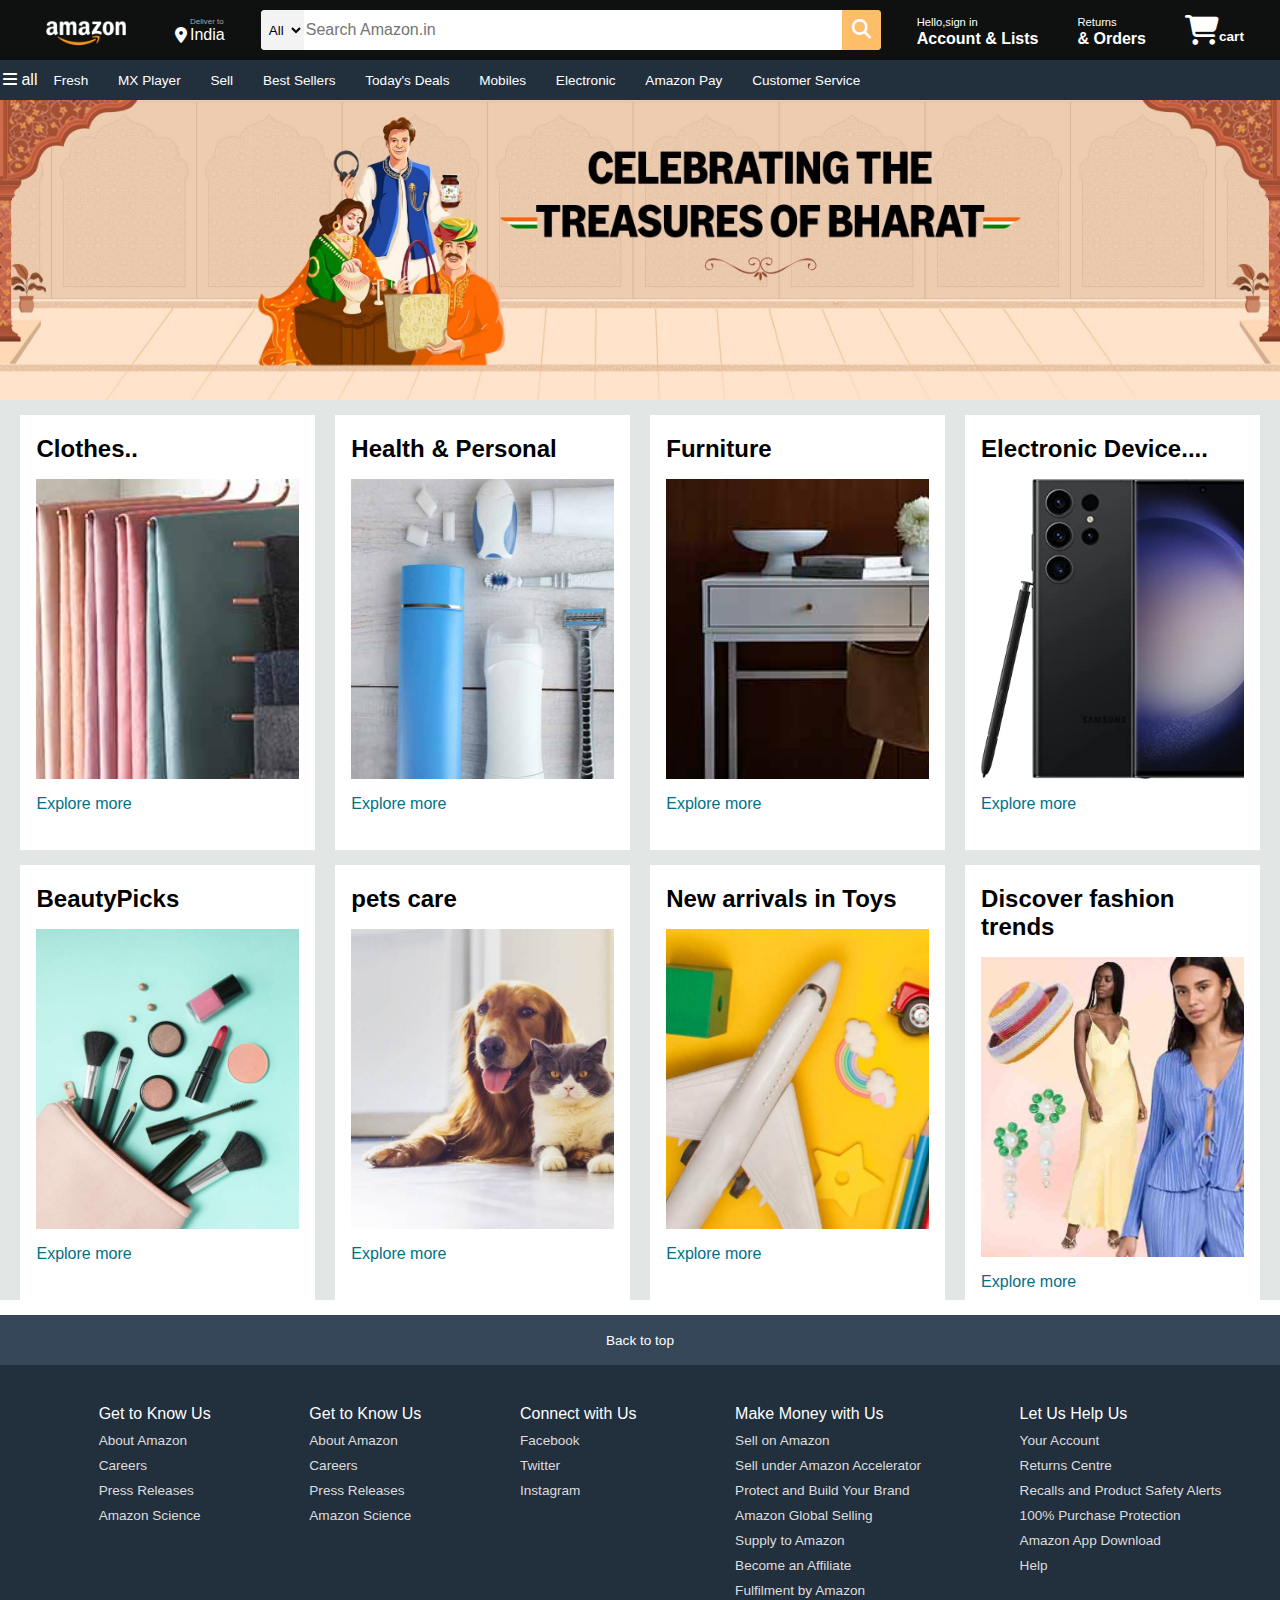
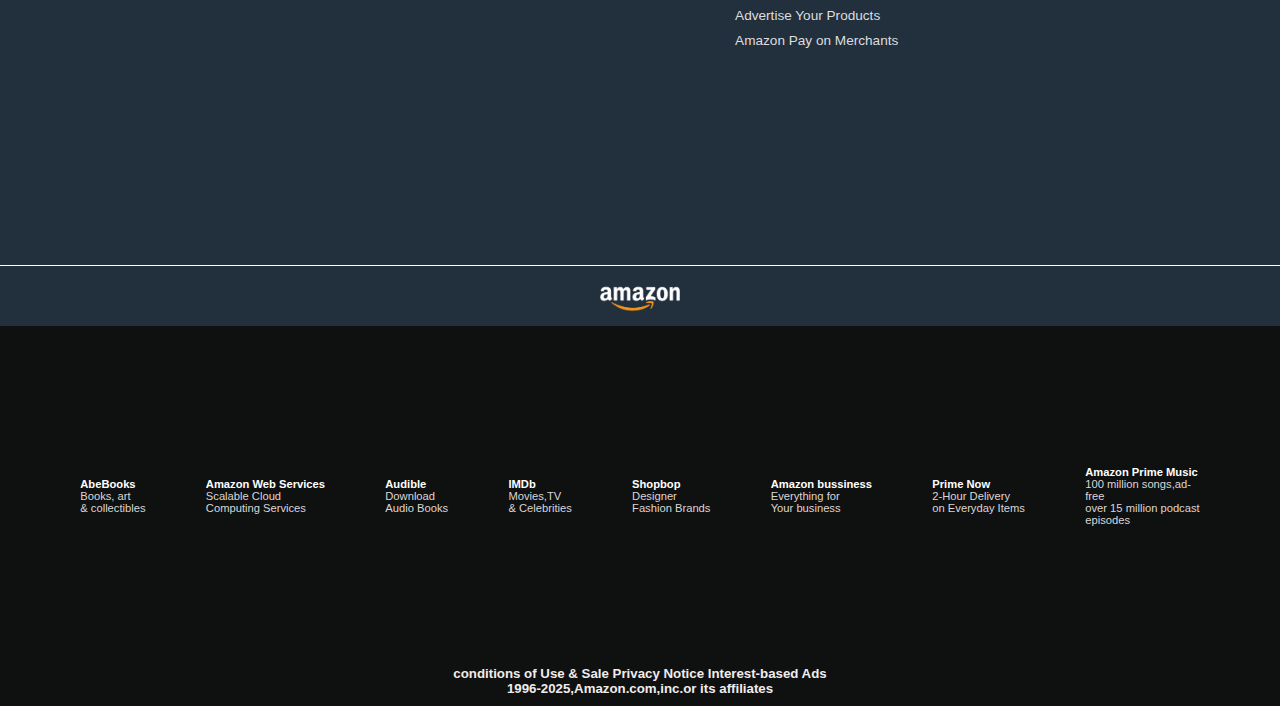
<file: index.html>
<!DOCTYPE html>
<html lang="en">
<head>
    <meta charset="UTF-8">
    <meta name="viewport" content="width=device-width, initial-scale=1.0">
    <link rel="stylesheet" href="https://cdnjs.cloudflare.com/ajax/libs/font-awesome/6.7.2/css/all.min.css" integrity="sha512-Evv84Mr4kqVGRNSgIGL/F/aIDqQb7xQ2vcrdIwxfjThSH8CSR7PBEakCr51Ck+w+/U6swU2Im1vVX0SVk9ABhg==" crossorigin="anonymous" referrerpolicy="no-referrer" /><link rel="stylesheet" href="style.css">
    <title>Amazon Clone</title>
</head>
<body>
    <header>
        <div class="navbar">
            <div class="nav-logo border">
                <div class="logo">
                </div>
            </div>
            <div class="nav-address border">
                <p class="add-first">Deliver to</p>
                <div class="add-icon">
                    <i class="fa-solid fa-location-dot"></i>
                    <p class="add-second">India</p>
                </div>
            </div>
            <div class="nav-search">
                <select class="search-select">
                    <option>All</option>
                </select>
                <input placeholder="Search Amazon.in"  class="search-input">
                <div class="search-icon">
                    <i class="fa-solid fa-magnifying-glass"></i>
                </div>
            </div>
        <div class="nav-signin border">
            <p><span>Hello,sign in</span></p>
            <p class="nav-second">Account & Lists</p>
        </div>

        <div class="nav-return border">
            <p><span>Returns</span></p>
            <p class="nav-second">& Orders</p>
        </div>
        <div class="nav-cart border">
            <i class="fa-solid fa-cart-shopping"></i>cart
        </div>
        </div>

        <div class="panel">
            <div class="panel-all border">
                <i class="fa-solid fa-bars"></i>
                all
            </div>
            <div class="panel-ops">
                <p class="panel-item border">Fresh</p>
                <p class="panel-item border">MX Player</p>
                <p class="panel-item border">Sell</p>
                <p class="panel-item border">Best Sellers</p>
                <p class="panel-item border">Today's Deals</p>
                <p class="panel-item border">Mobiles</p>
                <p class="panel-item border">Electronic</p>
                <p class="panel-item border">Amazon Pay</p>
                <p class="panel-item border">Customer Service</p>        
            </div>
        </div>
    </header>
    <div class="hero-section">
    </div>
    <div class="shop-section">
        <div class="box">
            <div class="box-content">
                <h2>Clothes..</h2>
             <div class="box-img"></div>
               <p>Explore more</p>
            </div>
        </div>
        <div class="box">
            <div class="box-content">
                <h2>Health & Personal</h2>
             <div class="box-img2"></div>
               <p>Explore more</p>
            </div>
        </div>
        <div class="box">
            <div class="box-content">
                <h2>Furniture</h2>
             <div class="box-img3"></div>
               <p>Explore more</p>
            </div>
        </div>
        <div class="box">
            <div class="box-content">
                <h2>Electronic Device....</h2>
             <div class="box-img4"></div>
               <p>Explore more</p>
            </div>  
        </div>
        <div class="box">
            <div class="box-content">
                <h2>BeautyPicks</h2>
             <div class="box-img5"></div>
               <p>Explore more</p>
            </div>  
        </div>
        <div class="box">
            <div class="box-content">
                <h2>pets care</h2>
             <div class="box-img6"></div>
               <p>Explore more</p>
            </div>  
        </div>
        <div class="box">
            <div class="box-content">
                <h2>New arrivals in Toys</h2>
             <div class="box-img7"></div>
               <p>Explore more</p>
            </div>  
        </div>
        <div class="box">
            <div class="box-content">
                <h2>Discover fashion trends</h2>
             <div class="box-img8"></div>
               <p>Explore more</p>
            </div>  
        </div>
    </div>
    <footer>
        <div class="foot-panel1">
            Back to top
        </div>
        <div class="foot-panel2">
            <ul>
                <p>Get to Know Us</p>
                <a>About Amazon</a>
                <a>Careers</a>
                <a>Press Releases</a>
                <a>Amazon Science</a>                
            </ul>
            <ul>
                <p>Get to Know Us</p>
                <a>About Amazon</a>
                <a>Careers</a>
                <a>Press Releases</a>
                <a>Amazon Science</a>                
            </ul>
            <ul>
                <p>Connect with Us</p>
                <a>Facebook</a>
                <a>Twitter<a>
                <a>Instagram</a>          
            </ul>
            <ul>
                <p>Make Money with Us</p>
                <a>Sell on Amazon</a>
                <a>Sell under Amazon Accelerator</a>
                <a>Protect and Build Your Brand</a>
                <a>Amazon Global Selling</a>
                <a>Supply to Amazon</a>
                <a>Become an Affiliate</a>
                <a>Fulfilment by Amazon</a>
                <a>Advertise Your Products</a>
                <a>Amazon Pay on Merchants</a>
            </ul>
            <ul>
                <p>Let Us Help Us</p>
                <a>Your Account</a>
                <a>Returns Centre</a>
                <a>Recalls and Product Safety Alerts</a>
                <a>100% Purchase Protection</a>
                <a>Amazon App Download</a>
                <a>Help</a>
            </ul>
        </div>
        <div class="foot-panel3">
            <div class="logo border"></div>
        </div>
        <div class="font-panel4">
            <span><a><h4>AbeBooks</h4></a>
                <div class="link-add"><a>Books, art<br>
                    & collectibles</a></div>
                
            </span>
                
                    <span><a><h4>Amazon Web Services</h4></a>
                        <div class="link-add"><a>Scalable Cloud<br>
                            Computing Services</a></div>
                    </span>


                    <span><a><h4>Audible</h4></a>
                            <div class="link-add"><a>Download</a><br>
                                <a>Audio Books</a></div>
                    </span>


                    <span><a><h4>IMDb</h4></a>
                                <div class="link-add"><a>Movies,TV<br>
                                    & Celebrities</a></div>
                    </span>


                    <span><a><h4>Shopbop</h4></a>
                          <div class="link-add"><a>Designer<br>
                            Fashion Brands</a></div>
                    </span>


                         
                    <span><a><h4>Amazon bussiness</h4></a>
                          <div class="link-add"><a>Everything for<br> Your business</a></div>
                    </span>


                    <span><a><h4>Prime Now</h4></a>
                          <div class="link-add"><a>2-Hour Delivery<br>
                            on Everyday Items</a></div>
                    </span>

                    <span><a><h4>Amazon Prime Music</h4></a>
                        <div class="link-add"><a>100 million songs,ad-<br>free<br>
                            over 15 million podcast <br>episodes</a></div>
                  </span>
                   
        </div>
        <div class="font-panel5">
            <div class="link"><h5><a>conditions of Use & Sale Privacy Notice Interest-based Ads<br>1996-2025,Amazon.com,inc.or its affiliates</a></h5></div>
            
          </div>
    </footer>
</body>
</html>
</file>
<file: style.css>
*{
    margin: 0;
    font-family: Arial;
    border: border-box;
}
.navbar{
    height: 60px;
    background-color: #0f1111;
    color: white;
    display: flex;
    justify-content: space-evenly;
    align-items: center;
}

.nav-logo{
    height: 50px;
    width: 100px;
}
.logo{
    background-image: url("image/amazon_logo.png");
    height: 50px;
    width: 100px;
    background-size: cover;
}
.border{

    border: 3px solid transparent;
}

.border:hover{
    border: 1px solid rgb(171, 171, 171) ;

}

/** Box2  **/
.add-first{
    color: #cccc;
    font-size: 0.5rem;
    margin-left: 15px;
}

.add-second{
    font-size: 1rem;
    margin-left: 3px;
}
.add-icon{
    display: flex;
    align-items: center;
}
.nav-search{
    display: flex;
    justify-content: space-evenly;
    background-color: pink;
    width: 620px;
    height: 40px;
    border-radius: 4px;
}
.search-select{
    background-color: #f3f3f3;
    width: 50px;
    text-align: center;
    border-top-left-radius: 4px;
    border-bottom-left-radius: 4px;
    border: none;
}
.search-input{
    width: 100%;
    font-size: 1rem;
    border: none;
}
.search-icon{
    width: 45px;
    display: flex;
    justify-content: center;
    align-items: center;
    font-size: 1.2rem;
    background-color: #febd68;
    border-top-right-radius: 4px;
    border-bottom-right-radius: 4px;
}

span{
    font-size: 0.7rem;
}
.nav-second{
    font-size: 0.85;
    font-weight: 700;
}
.nav-cart i{
    font-size: 30px;
}

.nav-cart{
    font-size: 0.85rem;
    font-weight: 700;
}

.panel{
    height: 40px;
    background-color: #222f3d;
    display: flex;
    color: white;
    align-items: center;

}
.panel-all {
    text-align: left;
    margin-left: none;
}
.panel-ops p{
    display: inline;
    margin: 10px;
    align-items: center;
    justify-content: center;
    
}

.panel-ops{
    width: 70%;
    font-size: 0.85rem;
}
.hero-section{
    background-image: url(image/Amazon.jpg);
    background-size: cover;
    height: 300px;

}

/** Shop Section **/
.shop-section{
    background-color: #e2e7e6;
    display: flex;
    flex-wrap: wrap;
    justify-content: space-evenly;
}
.box{
    
    height: 400px;
    width: 23%;
    background-color: white;
    padding: 20px 0px 15px;
    margin-top: 15px;
}

.box-img{
    background-image: url(image/box1_image.jpg);
    height: 300px;
    background-size: cover;
    margin-top: 1rem;
    margin-bottom: 1rem;
}

.box-content{
    margin-left: 1rem;
    margin-right: 1rem;
}
.box-content p{
    color: #007185;
}
.box-img2{
    background-image: url(image/box2_image.jpg);
    height: 300px;
    background-size: cover;
    margin-top: 1rem;
    margin-bottom: 1rem;
}
.box-img3{
    background-image: url(image/box3_image.jpg);
    height: 300px;
    background-size: cover;
    margin-top: 1rem;
    margin-bottom: 1rem;
}

.box-img4{
    background-image: url(image/box4_image.jpg);
    height: 300px;
    background-size: cover;
    margin-top: 1rem;
    margin-bottom: 1rem;
}
.box-img5{
    background-image: url(image/box5_image.jpg);
    height: 300px;
    background-size: cover;
    margin-top: 1rem;
    margin-bottom: 1rem;
}
.box-img6{
    background-image: url(image/box6_image.jpg);
    height: 300px;
    background-size: cover;
    margin-top: 1rem;
    margin-bottom: 1rem;
}
.box-img7{
    background-image: url(image/box7_image.jpg);
    height: 300px;
    background-size: cover;
    margin-top: 1rem;
    margin-bottom: 1rem;
}
.box-img8{
    background-image: url(image/box8_image.jpg);
    height: 300px;
    background-size: cover;
    margin-top: 1rem;
    margin-bottom: 1rem;
}
footer{
    margin-top: 15px;
}

.foot-panel1{
    background-color: #37475a;
    color: white;
    height: 50px;
    display: flex;
    justify-content: center;
    align-items: center;
    font-size: 0.85rem;
}
.foot-panel2{
    background-color: #222f3d;
    color: white;
    height: 500px;
    display: flex;
    justify-content: space-evenly;
}
ul{
    margin-top: 40px;
}
.foot-panel2 ul a{
    display: block;
    font-size: 0.85rem;
    margin-top: 10px;
    color: #dddddd;
}
.foot-panel3{
    background-color: #222f3d;
    color: white;
    border-top: 0.5px solid white;
    height: 60px;
    display: flex;
    
    align-items: center;
    justify-content: center;
}
.font-panel4{
    height: 300px;
    background-color: #0f1111;
    color: white;
    padding: 20px;
    display: flex;
    flex-wrap: wrap;
    align-items: center;
    justify-content: space-evenly;
   
    
}
.link-add{
    color: #dcd5d5;
}
.font-panel5{
    padding-bottom: 10px;
    background-color: #0f1111;
    color: white;
    text-align: center;
    
}
.link{
    color: #f1ecec;
}
</file>
